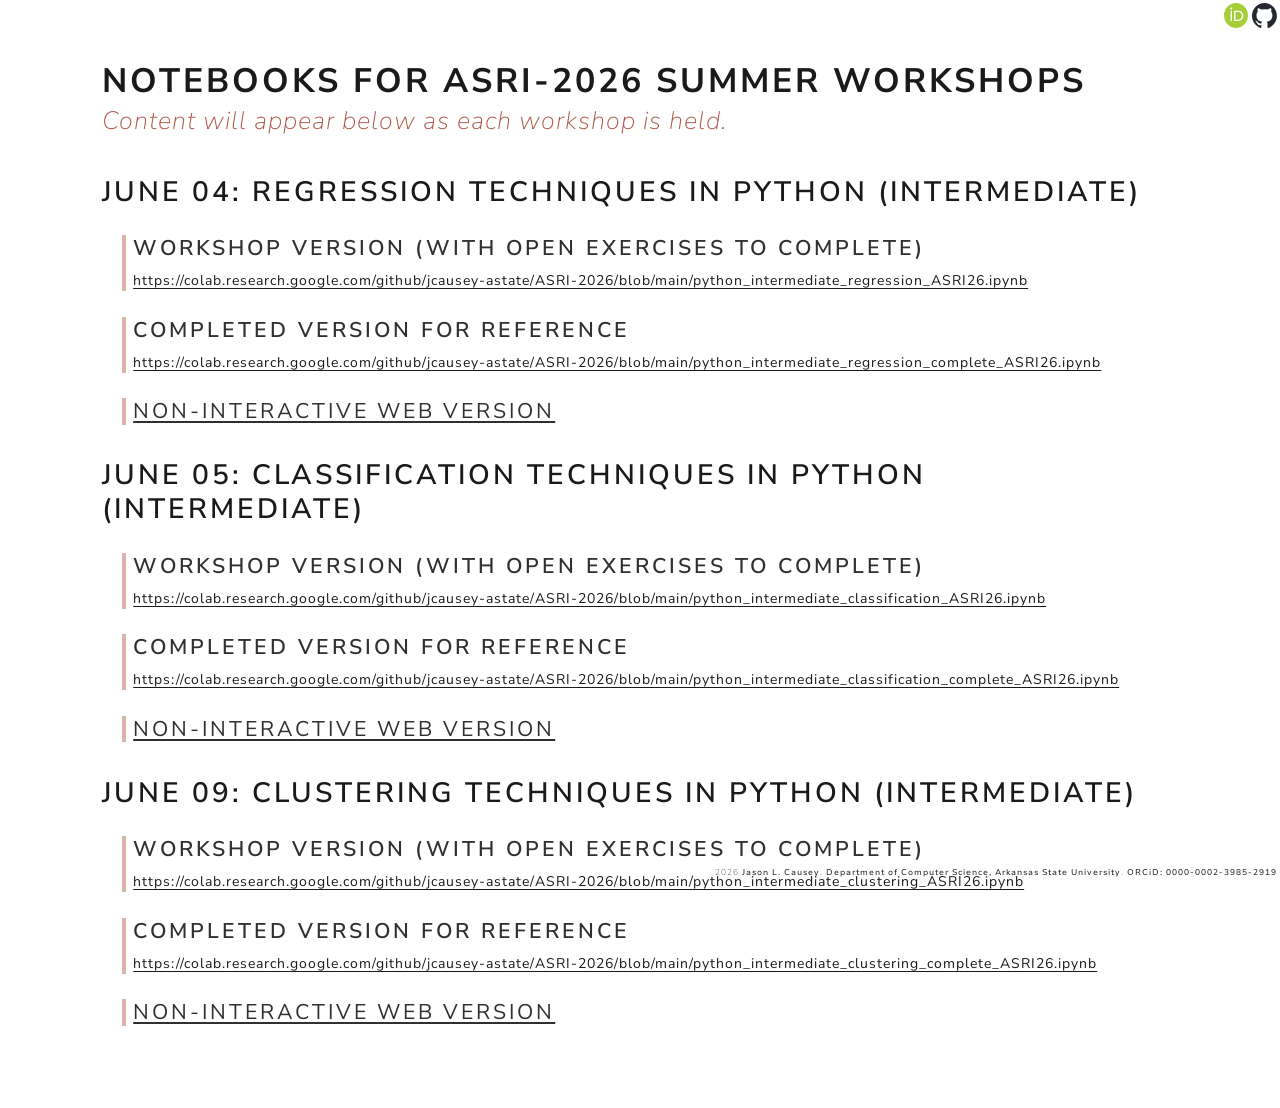
<file: docs/index.html>
<!DOCTYPE html>
<html xmlns="http://www.w3.org/1999/xhtml" lang="en" xml:lang="en"><head>

<meta charset="utf-8">
<meta name="generator" content="quarto-99.9.9">

<meta name="viewport" content="width=device-width, initial-scale=1.0, user-scalable=yes">


<title>ASRI-2026</title>
<style>
/* Default styles provided by pandoc.
** See https://pandoc.org/MANUAL.html#variables-for-html for config info.
*/
code{white-space: pre-wrap;}
span.smallcaps{font-variant: small-caps;}
div.columns{display: flex; gap: min(4vw, 1.5em);}
div.column{flex: auto; overflow-x: auto;}
div.hanging-indent{margin-left: 1.5em; text-indent: -1.5em;}
ul.task-list{list-style: none;}
ul.task-list li input[type="checkbox"] {
  width: 0.8em;
  margin: 0 0.8em 0.2em -1em; /* quarto-specific, see https://github.com/quarto-dev/quarto-cli/issues/4556 */ 
  vertical-align: middle;
}
</style>


<script src="site_libs/quarto-nav/quarto-nav.js"></script>
<script src="site_libs/clipboard/clipboard.min.js"></script>
<script src="site_libs/quarto-search/autocomplete.umd.js"></script>
<script src="site_libs/quarto-search/fuse.min.js"></script>
<script src="site_libs/quarto-search/quarto-search.js"></script>
<meta name="quarto:offset" content="./">
<script src="site_libs/quarto-html/quarto.js" type="module"></script>
<script src="site_libs/quarto-html/tabsets/tabsets.js" type="module"></script>
<script src="site_libs/quarto-html/popper.min.js"></script>
<script src="site_libs/quarto-html/tippy.umd.min.js"></script>
<script src="site_libs/quarto-html/anchor.min.js"></script>
<link href="site_libs/quarto-html/tippy.css" rel="stylesheet">
<link href="site_libs/quarto-html/quarto-syntax-highlighting-3aa970819e70fbc78806154e5a1fcd28.css" rel="stylesheet" id="quarto-text-highlighting-styles">
<script src="site_libs/bootstrap/bootstrap.min.js"></script>
<link href="site_libs/bootstrap/bootstrap-icons.css" rel="stylesheet">
<link href="site_libs/bootstrap/bootstrap-02746f87f32d486400bfe69a6bac827c.min.css" rel="stylesheet" append-hash="true" id="quarto-bootstrap" data-mode="light">
<script id="quarto-search-options" type="application/json">{
  "location": "sidebar",
  "copy-button": false,
  "collapse-after": 3,
  "panel-placement": "start",
  "type": "textbox",
  "limit": 50,
  "keyboard-shortcut": [
    "f",
    "/",
    "s"
  ],
  "show-item-context": false,
  "language": {
    "search-no-results-text": "No results",
    "search-matching-documents-text": "matching documents",
    "search-copy-link-title": "Copy link to search",
    "search-hide-matches-text": "Hide additional matches",
    "search-more-match-text": "more match in this document",
    "search-more-matches-text": "more matches in this document",
    "search-clear-button-title": "Clear",
    "search-text-placeholder": "",
    "search-detached-cancel-button-title": "Cancel",
    "search-submit-button-title": "Submit",
    "search-label": "Search"
  }
}</script>
<link href="https://fonts.googleapis.com/css2?family=Nunito+Sans:wght@400;500;700&amp;display=swap" rel="stylesheet">


<link rel="stylesheet" href="styles.css">
</head>

<body class="fullcontent quarto-light">

<div id="quarto-search-results"></div>
<!-- content -->
<div id="quarto-content" class="quarto-container page-columns page-rows-contents page-layout-article">
<!-- sidebar -->
<!-- margin-sidebar -->
    
<!-- main -->
<main class="content" id="quarto-document-content"><header id="title-block-header" class="quarto-title-block"></header>




<div id="glyphs">
<p><a href="https://orcid.org/0000-0002-3985-2919" target="_blank" title="ORCiD"><img src="images/Orcid logo.svg" class="img-fluid"></a> <a href="https://github.com/jcausey-astate/ASRI-2026" target="_blank" title="View on GitHub"><img src="images/github-mark.svg" class="img-fluid"></a></p>
</div>
<section id="notebooks-for-asri-2026-summer-workshops" class="level1">
<h1>Notebooks for <a href="https://www.arkansasedc.com/arkansas-nsf-epscor/division/data-analytics-that-are-robust-trusted-(dart)/arkansas-summer-research-institute">ASRI-2026</a> Summer Workshops</h1>
<p><span class="note">Content will appear below as each workshop is held.</span></p>
<section id="june-04-regression-techniques-in-python-intermediate" class="level2">
<h2 class="anchored" data-anchor-id="june-04-regression-techniques-in-python-intermediate">June 04: Regression Techniques in Python (Intermediate)</h2>
<div class="indented">
<section id="workshop-version-with-open-exercises-to-complete" class="level4">
<h4 class="anchored" data-anchor-id="workshop-version-with-open-exercises-to-complete">Workshop version (with open exercises to complete)</h4>
<p><a href="https://colab.research.google.com/github/jcausey-astate/ASRI-2026/blob/main/python_intermediate_regression_ASRI26.ipynb" class="uri">https://colab.research.google.com/github/jcausey-astate/ASRI-2026/blob/main/python_intermediate_regression_ASRI26.ipynb</a></p>
</section>
<section id="completed-version-for-reference" class="level4">
<h4 class="anchored" data-anchor-id="completed-version-for-reference">Completed version for reference</h4>
<p><a href="https://colab.research.google.com/github/jcausey-astate/ASRI-2026/blob/main/python_intermediate_regression_complete_ASRI26.ipynb" class="uri">https://colab.research.google.com/github/jcausey-astate/ASRI-2026/blob/main/python_intermediate_regression_complete_ASRI26.ipynb</a></p>
</section>
<section id="non-interactive-web-version" class="level4">
<h4 class="anchored" data-anchor-id="non-interactive-web-version"><a href="python_intermediate_regression_complete_ASRI26.html">Non-interactive web version</a></h4>
</section>
</div>
</section>
<section id="june-05-classification-techniques-in-python-intermediate" class="level2">
<h2 class="anchored" data-anchor-id="june-05-classification-techniques-in-python-intermediate">June 05: Classification Techniques in Python (Intermediate)</h2>
<div class="indented">
<section id="workshop-version-with-open-exercises-to-complete-1" class="level4">
<h4 class="anchored" data-anchor-id="workshop-version-with-open-exercises-to-complete-1">Workshop version (with open exercises to complete)</h4>
<p><a href="https://colab.research.google.com/github/jcausey-astate/ASRI-2026/blob/main/python_intermediate_classification_ASRI26.ipynb" class="uri">https://colab.research.google.com/github/jcausey-astate/ASRI-2026/blob/main/python_intermediate_classification_ASRI26.ipynb</a></p>
</section>
<section id="completed-version-for-reference-1" class="level4">
<h4 class="anchored" data-anchor-id="completed-version-for-reference-1">Completed version for reference</h4>
<p><a href="https://colab.research.google.com/github/jcausey-astate/ASRI-2026/blob/main/python_intermediate_classification_complete_ASRI26.ipynb" class="uri">https://colab.research.google.com/github/jcausey-astate/ASRI-2026/blob/main/python_intermediate_classification_complete_ASRI26.ipynb</a></p>
</section>
<section id="non-interactive-web-version-1" class="level4">
<h4 class="anchored" data-anchor-id="non-interactive-web-version-1"><a href="python_intermediate_classification_complete_ASRI26.html">Non-interactive web version</a></h4>
</section>
</div>
</section>
<section id="june-09-clustering-techniques-in-python-intermediate" class="level2">
<h2 class="anchored" data-anchor-id="june-09-clustering-techniques-in-python-intermediate">June 09: Clustering Techniques in Python (Intermediate)</h2>
<div class="indented">
<section id="workshop-version-with-open-exercises-to-complete-2" class="level4">
<h4 class="anchored" data-anchor-id="workshop-version-with-open-exercises-to-complete-2">Workshop version (with open exercises to complete)</h4>
<p><a href="https://colab.research.google.com/github/jcausey-astate/ASRI-2026/blob/main/python_intermediate_clustering_ASRI26.ipynb" class="uri">https://colab.research.google.com/github/jcausey-astate/ASRI-2026/blob/main/python_intermediate_clustering_ASRI26.ipynb</a></p>
</section>
<section id="completed-version-for-reference-2" class="level4">
<h4 class="anchored" data-anchor-id="completed-version-for-reference-2">Completed version for reference</h4>
<p><a href="https://colab.research.google.com/github/jcausey-astate/ASRI-2026/blob/main/python_intermediate_clustering_complete_ASRI26.ipynb" class="uri">https://colab.research.google.com/github/jcausey-astate/ASRI-2026/blob/main/python_intermediate_clustering_complete_ASRI26.ipynb</a></p>
</section>
<section id="non-interactive-web-version-2" class="level4">
<h4 class="anchored" data-anchor-id="non-interactive-web-version-2"><a href="python_intermediate_clustering_complete_ASRI26.html">Non-interactive web version</a></h4>
</section>
</div>
<div id="footer">
<p>2026 <a href="https://jasoncausey.net/cv/" target="_blank">Jason L. Causey</a>, <a href="https://www.astate.edu/colleges/engineering-and-computer-science/computer-science.html" target="_blank">Department of Computer Science, Arkansas State University</a>. <a href="https://orcid.org/0000-0002-3985-2919" target="_blank">ORCiD: 0000-0002-3985-2919</a></p>
</div>


</section>
</section>

</main> <!-- /main -->
<script id="quarto-html-after-body" type="application/javascript">
  window.document.addEventListener("DOMContentLoaded", function (event) {
    const icon = "";
    const anchorJS = new window.AnchorJS();
    anchorJS.options = {
      placement: 'right',
      icon: icon
    };
    anchorJS.add('.anchored');
    const isCodeAnnotation = (el) => {
      for (const clz of el.classList) {
        if (clz.startsWith('code-annotation-')) {                     
          return true;
        }
      }
      return false;
    }
    const onCopySuccess = function(e) {
      // button target
      const button = e.trigger;
      // don't keep focus
      button.blur();
      // flash "checked"
      button.classList.add('code-copy-button-checked');
      var currentTitle = button.getAttribute("title");
      button.setAttribute("title", "Copied!");
      let tooltip;
      if (window.bootstrap) {
        button.setAttribute("data-bs-toggle", "tooltip");
        button.setAttribute("data-bs-placement", "left");
        button.setAttribute("data-bs-title", "Copied!");
        tooltip = new bootstrap.Tooltip(button, 
          { trigger: "manual", 
            customClass: "code-copy-button-tooltip",
            offset: [0, -8]});
        tooltip.show();    
      }
      setTimeout(function() {
        if (tooltip) {
          tooltip.hide();
          button.removeAttribute("data-bs-title");
          button.removeAttribute("data-bs-toggle");
          button.removeAttribute("data-bs-placement");
        }
        button.setAttribute("title", currentTitle);
        button.classList.remove('code-copy-button-checked');
      }, 1000);
      // clear code selection
      e.clearSelection();
    }
    const getTextToCopy = function(trigger) {
      const outerScaffold = trigger.parentElement.cloneNode(true);
      const codeEl = outerScaffold.querySelector('code');
      for (const childEl of codeEl.children) {
        if (isCodeAnnotation(childEl)) {
          childEl.remove();
        }
      }
      return codeEl.innerText;
    }
    const clipboard = new window.ClipboardJS('.code-copy-button:not([data-in-quarto-modal])', {
      text: getTextToCopy
    });
    clipboard.on('success', onCopySuccess);
    if (window.document.getElementById('quarto-embedded-source-code-modal')) {
      const clipboardModal = new window.ClipboardJS('.code-copy-button[data-in-quarto-modal]', {
        text: getTextToCopy,
        container: window.document.getElementById('quarto-embedded-source-code-modal')
      });
      clipboardModal.on('success', onCopySuccess);
    }
      var localhostRegex = new RegExp(/^(?:http|https):\/\/localhost\:?[0-9]*\//);
      var mailtoRegex = new RegExp(/^mailto:/);
        var filterRegex = new RegExp('/' + window.location.host + '/');
      var isInternal = (href) => {
          return filterRegex.test(href) || localhostRegex.test(href) || mailtoRegex.test(href);
      }
      // Inspect non-navigation links and adorn them if external
     var links = window.document.querySelectorAll('a[href]:not(.nav-link):not(.navbar-brand):not(.toc-action):not(.sidebar-link):not(.sidebar-item-toggle):not(.pagination-link):not(.no-external):not([aria-hidden]):not(.dropdown-item):not(.quarto-navigation-tool):not(.about-link)');
      for (var i=0; i<links.length; i++) {
        const link = links[i];
        if (!isInternal(link.href)) {
          // undo the damage that might have been done by quarto-nav.js in the case of
          // links that we want to consider external
          if (link.dataset.originalHref !== undefined) {
            link.href = link.dataset.originalHref;
          }
        }
      }
    function tippyHover(el, contentFn, onTriggerFn, onUntriggerFn) {
      const config = {
        allowHTML: true,
        maxWidth: 500,
        delay: 100,
        arrow: false,
        appendTo: function(el) {
            return el.parentElement;
        },
        interactive: true,
        interactiveBorder: 10,
        theme: 'quarto',
        placement: 'bottom-start',
      };
      if (contentFn) {
        config.content = contentFn;
      }
      if (onTriggerFn) {
        config.onTrigger = onTriggerFn;
      }
      if (onUntriggerFn) {
        config.onUntrigger = onUntriggerFn;
      }
      window.tippy(el, config); 
    }
    const noterefs = window.document.querySelectorAll('a[role="doc-noteref"]');
    for (var i=0; i<noterefs.length; i++) {
      const ref = noterefs[i];
      tippyHover(ref, function() {
        // use id or data attribute instead here
        let href = ref.getAttribute('data-footnote-href') || ref.getAttribute('href');
        try { href = new URL(href).hash; } catch {}
        const id = href.replace(/^#\/?/, "");
        const note = window.document.getElementById(id);
        if (note) {
          return note.innerHTML;
        } else {
          return "";
        }
      });
    }
    const xrefs = window.document.querySelectorAll('a.quarto-xref');
    const processXRef = (id, note) => {
      // Strip column container classes
      const stripColumnClz = (el) => {
        el.classList.remove("page-full", "page-columns");
        if (el.children) {
          for (const child of el.children) {
            stripColumnClz(child);
          }
        }
      }
      stripColumnClz(note)
      if (id === null || id.startsWith('sec-')) {
        // Special case sections, only their first couple elements
        const container = document.createElement("div");
        if (note.children && note.children.length > 2) {
          container.appendChild(note.children[0].cloneNode(true));
          for (let i = 1; i < note.children.length; i++) {
            const child = note.children[i];
            if (child.tagName === "P" && child.innerText === "") {
              continue;
            } else {
              container.appendChild(child.cloneNode(true));
              break;
            }
          }
          if (window.Quarto?.typesetMath) {
            window.Quarto.typesetMath(container);
          }
          return container.innerHTML
        } else {
          if (window.Quarto?.typesetMath) {
            window.Quarto.typesetMath(note);
          }
          return note.innerHTML;
        }
      } else {
        // Remove any anchor links if they are present
        const anchorLink = note.querySelector('a.anchorjs-link');
        if (anchorLink) {
          anchorLink.remove();
        }
        if (window.Quarto?.typesetMath) {
          window.Quarto.typesetMath(note);
        }
        if (note.classList.contains("callout")) {
          return note.outerHTML;
        } else {
          return note.innerHTML;
        }
      }
    }
    for (var i=0; i<xrefs.length; i++) {
      const xref = xrefs[i];
      tippyHover(xref, undefined, function(instance) {
        instance.disable();
        let url = xref.getAttribute('href');
        let hash = undefined; 
        if (url.startsWith('#')) {
          hash = url;
        } else {
          try { hash = new URL(url).hash; } catch {}
        }
        if (hash) {
          const id = hash.replace(/^#\/?/, "");
          const note = window.document.getElementById(id);
          if (note !== null) {
            try {
              const html = processXRef(id, note.cloneNode(true));
              instance.setContent(html);
            } finally {
              instance.enable();
              instance.show();
            }
          } else {
            // See if we can fetch this
            fetch(url.split('#')[0])
            .then(res => res.text())
            .then(html => {
              const parser = new DOMParser();
              const htmlDoc = parser.parseFromString(html, "text/html");
              const note = htmlDoc.getElementById(id);
              if (note !== null) {
                const html = processXRef(id, note);
                instance.setContent(html);
              } 
            }).finally(() => {
              instance.enable();
              instance.show();
            });
          }
        } else {
          // See if we can fetch a full url (with no hash to target)
          // This is a special case and we should probably do some content thinning / targeting
          fetch(url)
          .then(res => res.text())
          .then(html => {
            const parser = new DOMParser();
            const htmlDoc = parser.parseFromString(html, "text/html");
            const note = htmlDoc.querySelector('main.content');
            if (note !== null) {
              // This should only happen for chapter cross references
              // (since there is no id in the URL)
              // remove the first header
              if (note.children.length > 0 && note.children[0].tagName === "HEADER") {
                note.children[0].remove();
              }
              const html = processXRef(null, note);
              instance.setContent(html);
            } 
          }).finally(() => {
            instance.enable();
            instance.show();
          });
        }
      }, function(instance) {
      });
    }
        let selectedAnnoteEl;
        const selectorForAnnotation = ( cell, annotation) => {
          let cellAttr = 'data-code-cell="' + cell + '"';
          let lineAttr = 'data-code-annotation="' +  annotation + '"';
          const selector = 'span[' + cellAttr + '][' + lineAttr + ']';
          return selector;
        }
        const selectCodeLines = (annoteEl) => {
          const doc = window.document;
          const targetCell = annoteEl.getAttribute("data-target-cell");
          const targetAnnotation = annoteEl.getAttribute("data-target-annotation");
          const annoteSpan = window.document.querySelector(selectorForAnnotation(targetCell, targetAnnotation));
          const lines = annoteSpan.getAttribute("data-code-lines").split(",");
          const lineIds = lines.map((line) => {
            return targetCell + "-" + line;
          })
          let top = null;
          let height = null;
          let parent = null;
          if (lineIds.length > 0) {
              //compute the position of the single el (top and bottom and make a div)
              const el = window.document.getElementById(lineIds[0]);
              top = el.offsetTop;
              height = el.offsetHeight;
              parent = el.parentElement.parentElement;
            if (lineIds.length > 1) {
              const lastEl = window.document.getElementById(lineIds[lineIds.length - 1]);
              const bottom = lastEl.offsetTop + lastEl.offsetHeight;
              height = bottom - top;
            }
            if (top !== null && height !== null && parent !== null) {
              // cook up a div (if necessary) and position it 
              let div = window.document.getElementById("code-annotation-line-highlight");
              if (div === null) {
                div = window.document.createElement("div");
                div.setAttribute("id", "code-annotation-line-highlight");
                div.style.position = 'absolute';
                parent.appendChild(div);
              }
              div.style.top = top - 2 + "px";
              div.style.height = height + 4 + "px";
              div.style.left = 0;
              let gutterDiv = window.document.getElementById("code-annotation-line-highlight-gutter");
              if (gutterDiv === null) {
                gutterDiv = window.document.createElement("div");
                gutterDiv.setAttribute("id", "code-annotation-line-highlight-gutter");
                gutterDiv.style.position = 'absolute';
                const codeCell = window.document.getElementById(targetCell);
                const gutter = codeCell.querySelector('.code-annotation-gutter');
                gutter.appendChild(gutterDiv);
              }
              gutterDiv.style.top = top - 2 + "px";
              gutterDiv.style.height = height + 4 + "px";
            }
            selectedAnnoteEl = annoteEl;
          }
        };
        const unselectCodeLines = () => {
          const elementsIds = ["code-annotation-line-highlight", "code-annotation-line-highlight-gutter"];
          elementsIds.forEach((elId) => {
            const div = window.document.getElementById(elId);
            if (div) {
              div.remove();
            }
          });
          selectedAnnoteEl = undefined;
        };
          // Handle positioning of the toggle
      window.addEventListener(
        "resize",
        throttle(() => {
          elRect = undefined;
          if (selectedAnnoteEl) {
            selectCodeLines(selectedAnnoteEl);
          }
        }, 10)
      );
      function throttle(fn, ms) {
      let throttle = false;
      let timer;
        return (...args) => {
          if(!throttle) { // first call gets through
              fn.apply(this, args);
              throttle = true;
          } else { // all the others get throttled
              if(timer) clearTimeout(timer); // cancel #2
              timer = setTimeout(() => {
                fn.apply(this, args);
                timer = throttle = false;
              }, ms);
          }
        };
      }
        // Attach click handler to the DT
        const annoteDls = window.document.querySelectorAll('dt[data-target-cell]');
        for (const annoteDlNode of annoteDls) {
          annoteDlNode.addEventListener('click', (event) => {
            const clickedEl = event.target;
            if (clickedEl !== selectedAnnoteEl) {
              unselectCodeLines();
              const activeEl = window.document.querySelector('dt[data-target-cell].code-annotation-active');
              if (activeEl) {
                activeEl.classList.remove('code-annotation-active');
              }
              selectCodeLines(clickedEl);
              clickedEl.classList.add('code-annotation-active');
            } else {
              // Unselect the line
              unselectCodeLines();
              clickedEl.classList.remove('code-annotation-active');
            }
          });
        }
    const findCites = (el) => {
      const parentEl = el.parentElement;
      if (parentEl) {
        const cites = parentEl.dataset.cites;
        if (cites) {
          return {
            el,
            cites: cites.split(' ')
          };
        } else {
          return findCites(el.parentElement)
        }
      } else {
        return undefined;
      }
    };
    var bibliorefs = window.document.querySelectorAll('a[role="doc-biblioref"]');
    for (var i=0; i<bibliorefs.length; i++) {
      const ref = bibliorefs[i];
      const citeInfo = findCites(ref);
      if (citeInfo) {
        tippyHover(citeInfo.el, function() {
          var popup = window.document.createElement('div');
          citeInfo.cites.forEach(function(cite) {
            var citeDiv = window.document.createElement('div');
            citeDiv.classList.add('hanging-indent');
            citeDiv.classList.add('csl-entry');
            var biblioDiv = window.document.getElementById('ref-' + cite);
            if (biblioDiv) {
              citeDiv.innerHTML = biblioDiv.innerHTML;
            }
            popup.appendChild(citeDiv);
          });
          return popup.innerHTML;
        });
      }
    }
  });
  </script>
</div> <!-- /content -->




</body></html>
</file>
<file: docs/site_libs/quarto-html/tippy.css>
.tippy-box[data-animation=fade][data-state=hidden]{opacity:0}[data-tippy-root]{max-width:calc(100vw - 10px)}.tippy-box{position:relative;background-color:#333;color:#fff;border-radius:4px;font-size:14px;line-height:1.4;white-space:normal;outline:0;transition-property:transform,visibility,opacity}.tippy-box[data-placement^=top]>.tippy-arrow{bottom:0}.tippy-box[data-placement^=top]>.tippy-arrow:before{bottom:-7px;left:0;border-width:8px 8px 0;border-top-color:initial;transform-origin:center top}.tippy-box[data-placement^=bottom]>.tippy-arrow{top:0}.tippy-box[data-placement^=bottom]>.tippy-arrow:before{top:-7px;left:0;border-width:0 8px 8px;border-bottom-color:initial;transform-origin:center bottom}.tippy-box[data-placement^=left]>.tippy-arrow{right:0}.tippy-box[data-placement^=left]>.tippy-arrow:before{border-width:8px 0 8px 8px;border-left-color:initial;right:-7px;transform-origin:center left}.tippy-box[data-placement^=right]>.tippy-arrow{left:0}.tippy-box[data-placement^=right]>.tippy-arrow:before{left:-7px;border-width:8px 8px 8px 0;border-right-color:initial;transform-origin:center right}.tippy-box[data-inertia][data-state=visible]{transition-timing-function:cubic-bezier(.54,1.5,.38,1.11)}.tippy-arrow{width:16px;height:16px;color:#333}.tippy-arrow:before{content:"";position:absolute;border-color:transparent;border-style:solid}.tippy-content{position:relative;padding:5px 9px;z-index:1}
</file>
<file: docs/site_libs/quarto-html/quarto-syntax-highlighting-3aa970819e70fbc78806154e5a1fcd28.css>
/* quarto syntax highlight colors */
:root {
  --quarto-hl-ot-color: #003B4F;
  --quarto-hl-at-color: #657422;
  --quarto-hl-ss-color: #20794D;
  --quarto-hl-an-color: #5E5E5E;
  --quarto-hl-fu-color: #4758AB;
  --quarto-hl-st-color: #20794D;
  --quarto-hl-cf-color: #003B4F;
  --quarto-hl-op-color: #5E5E5E;
  --quarto-hl-er-color: #AD0000;
  --quarto-hl-bn-color: #AD0000;
  --quarto-hl-al-color: #AD0000;
  --quarto-hl-va-color: #111111;
  --quarto-hl-bu-color: inherit;
  --quarto-hl-ex-color: inherit;
  --quarto-hl-pp-color: #AD0000;
  --quarto-hl-in-color: #5E5E5E;
  --quarto-hl-vs-color: #20794D;
  --quarto-hl-wa-color: #5E5E5E;
  --quarto-hl-do-color: #5E5E5E;
  --quarto-hl-im-color: #00769E;
  --quarto-hl-ch-color: #20794D;
  --quarto-hl-dt-color: #AD0000;
  --quarto-hl-fl-color: #AD0000;
  --quarto-hl-co-color: #5E5E5E;
  --quarto-hl-cv-color: #5E5E5E;
  --quarto-hl-cn-color: #8f5902;
  --quarto-hl-sc-color: #5E5E5E;
  --quarto-hl-dv-color: #AD0000;
  --quarto-hl-kw-color: #003B4F;
}

/* other quarto variables */
:root {
  --quarto-font-monospace: SFMono-Regular, Menlo, Monaco, Consolas, "Liberation Mono", "Courier New", monospace;
}

/* syntax highlight based on Pandoc's rules */
pre > code.sourceCode > span {
  color: #003B4F;
}

code.sourceCode > span {
  color: #003B4F;
}

div.sourceCode,
div.sourceCode pre.sourceCode {
  color: #003B4F;
}

/* Normal */
code span {
  color: #003B4F;
}

/* Alert */
code span.al {
  color: #AD0000;
  font-style: inherit;
}

/* Annotation */
code span.an {
  color: #5E5E5E;
  font-style: inherit;
}

/* Attribute */
code span.at {
  color: #657422;
  font-style: inherit;
}

/* BaseN */
code span.bn {
  color: #AD0000;
  font-style: inherit;
}

/* BuiltIn */
code span.bu {
  font-style: inherit;
}

/* ControlFlow */
code span.cf {
  color: #003B4F;
  font-weight: bold;
  font-style: inherit;
}

/* Char */
code span.ch {
  color: #20794D;
  font-style: inherit;
}

/* Constant */
code span.cn {
  color: #8f5902;
  font-style: inherit;
}

/* Comment */
code span.co {
  color: #5E5E5E;
  font-style: inherit;
}

/* CommentVar */
code span.cv {
  color: #5E5E5E;
  font-style: italic;
}

/* Documentation */
code span.do {
  color: #5E5E5E;
  font-style: italic;
}

/* DataType */
code span.dt {
  color: #AD0000;
  font-style: inherit;
}

/* DecVal */
code span.dv {
  color: #AD0000;
  font-style: inherit;
}

/* Error */
code span.er {
  color: #AD0000;
  font-style: inherit;
}

/* Extension */
code span.ex {
  font-style: inherit;
}

/* Float */
code span.fl {
  color: #AD0000;
  font-style: inherit;
}

/* Function */
code span.fu {
  color: #4758AB;
  font-style: inherit;
}

/* Import */
code span.im {
  color: #00769E;
  font-style: inherit;
}

/* Information */
code span.in {
  color: #5E5E5E;
  font-style: inherit;
}

/* Keyword */
code span.kw {
  color: #003B4F;
  font-weight: bold;
  font-style: inherit;
}

/* Operator */
code span.op {
  color: #5E5E5E;
  font-style: inherit;
}

/* Other */
code span.ot {
  color: #003B4F;
  font-style: inherit;
}

/* Preprocessor */
code span.pp {
  color: #AD0000;
  font-style: inherit;
}

/* SpecialChar */
code span.sc {
  color: #5E5E5E;
  font-style: inherit;
}

/* SpecialString */
code span.ss {
  color: #20794D;
  font-style: inherit;
}

/* String */
code span.st {
  color: #20794D;
  font-style: inherit;
}

/* Variable */
code span.va {
  color: #111111;
  font-style: inherit;
}

/* VerbatimString */
code span.vs {
  color: #20794D;
  font-style: inherit;
}

/* Warning */
code span.wa {
  color: #5E5E5E;
  font-style: italic;
}

.prevent-inlining {
  content: "</";
}

/*# sourceMappingURL=2e0bdb1a9615cedec6bec3473b1c2c16.css.map */
</file>
<file: docs/styles.css>
/* css styles */

body {
    font-size: 10.5pt;
    font-family: 'Nunito Sans', 'Helvetica', sans-serif;
}

h1 {
    font-weight: 700;
    font-size: 2.42em;
    margin-bottom: 0.1rem;
}

h1 a {
    font-weight: 700;
    text-decoration: none;
    color: inherit;
}

h2 {
    border-bottom: none;
    padding-bottom: 0rem;
    margin-bottom: 0rem;
}

main {
    margin-left: 4rem;
    margin-right: 4rem;
}

.indented {
    margin-left: 1.2rem;
}

.indented section {
    border-left: .25rem solid rgba(142, 25, 1, 0.329);
    padding-left: .4rem;
}

.larger {
    font-size: 1.08em;
    font-weight: 700;
}

.note {
    b,strong{
        font-size: 1em;
        font-weight: 500;
        font-style: normal;
    }
    position: relative;
    margin-bottom: 0rem;
    font-size: 1.8em;
    font-style: italic;
    color: rgba(142, 25, 1, 0.729);
}

p > .note {
    margin-bottom: 0rem;
}

#glyphs {
    height: 1.75em;
    width: auto;
    position: fixed;
    right: 0.2rem;
    top: 0.2rem;
}
#glyphs img {
    height: 1.75em;
    width: 1.75em;
}

#footer {
    font-size: 0.6em;
    position: fixed;
    right: 0.2rem;
    bottom: 0.2rem;
}
#footer a{
    text-decoration: none;
}
</file>
